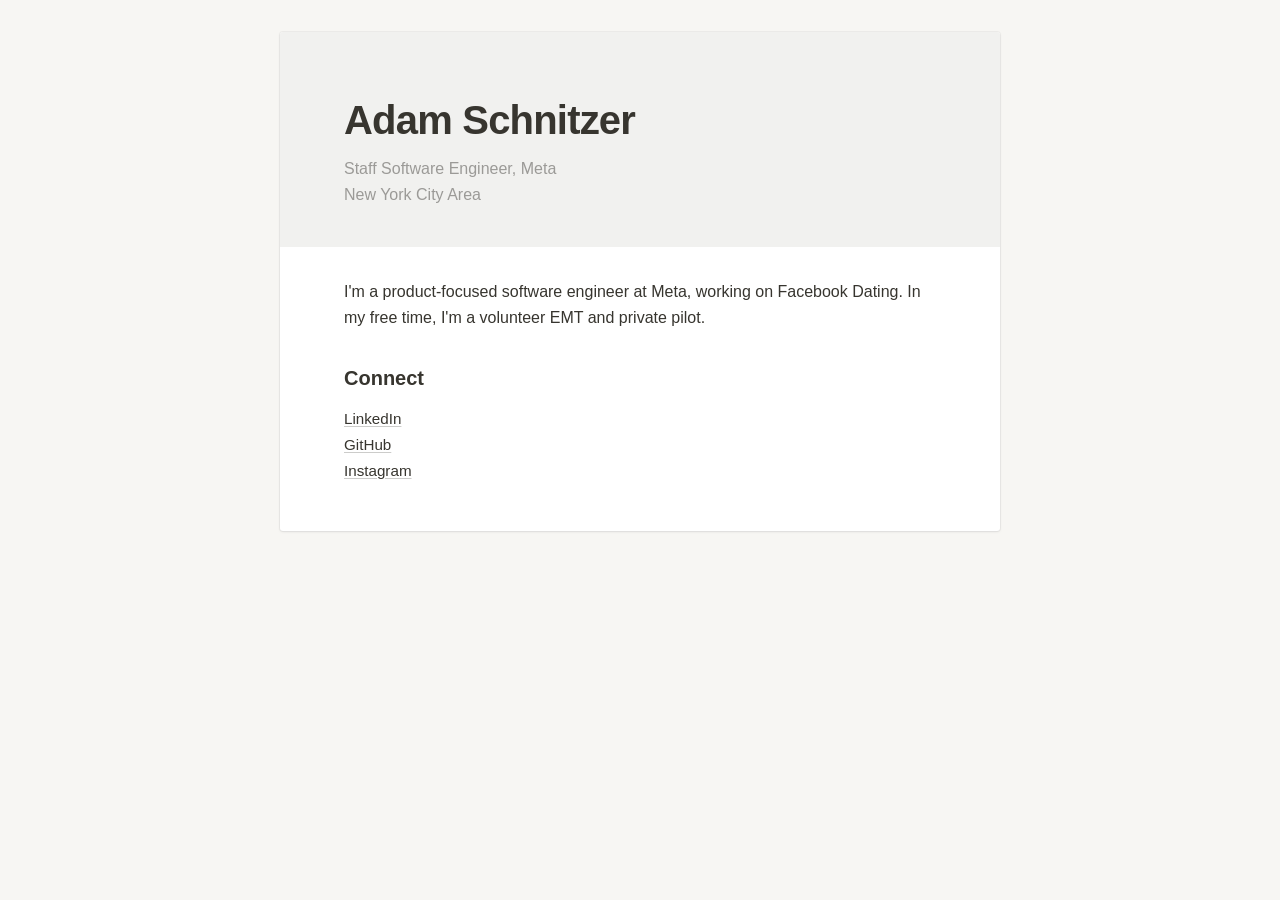
<file: index.html>
<!DOCTYPE html>
<html lang="en">
<head>
    <meta charset="UTF-8">
    <meta name="viewport" content="width=device-width, initial-scale=1.0">
    <title>Adam Schnitzer</title>
    <meta name="description" content="Adam Schnitzer — Staff Software Engineer at Meta.">
    <link rel="icon" href="data:image/svg+xml,<svg xmlns='http://www.w3.org/2000/svg' viewBox='0 0 100 100'><text y='.9em' font-size='90'>A</text></svg>">
    <link rel="stylesheet" href="styles.css">
</head>
<body>
    <div class="container">
        <header class="cover">
            <h1>Adam Schnitzer</h1>
            <p class="subtitle">Staff Software Engineer, Meta</p>
            <p class="subtitle">New York City Area</p>
        </header>
        <main class="content">
            <section class="bio">
                <p>
                    I'm a product-focused software engineer at Meta, working on Facebook Dating. In my free time, I'm a volunteer EMT and private pilot.
                </p>
            </section>

            <section class="links">
                <h2>Connect</h2>
                <ul>
                    <li><a href="https://linkedin.com/in/adamschnitzer" target="_blank" rel="noopener noreferrer">LinkedIn</a></li>
                    <li><a href="https://github.com/adamsc" target="_blank" rel="noopener noreferrer">GitHub</a></li>
                    <li><a href="https://www.instagram.com/adamschnitzer/" target="_blank" rel="noopener noreferrer">Instagram</a></li>
                </ul>
            </section>
        </main>
    </div>
</body>
</html>
</file>
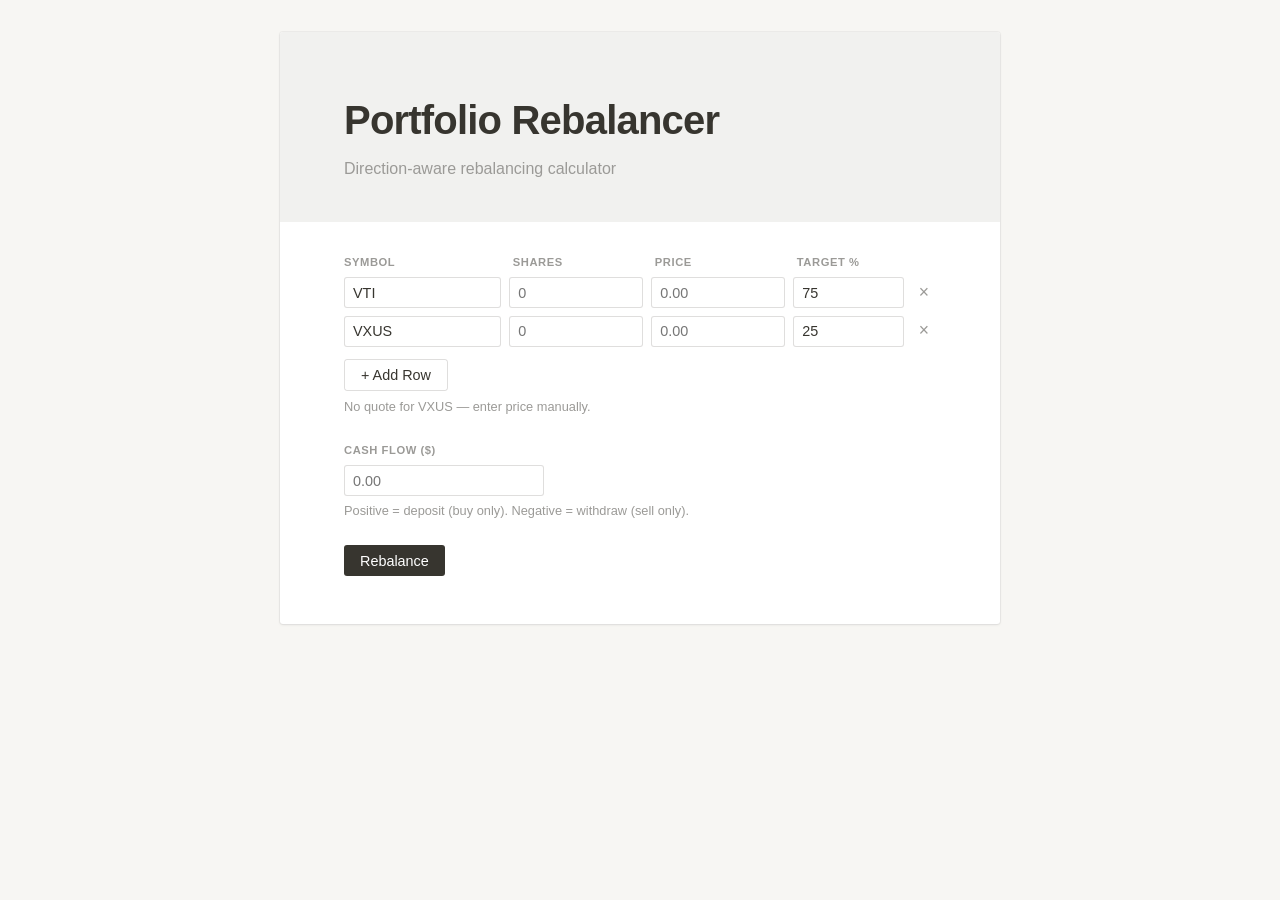
<file: rebalance.html>
<!DOCTYPE html>
<html lang="en">
<head>
    <meta charset="UTF-8">
    <meta name="viewport" content="width=device-width, initial-scale=1.0">
    <meta name="robots" content="noindex">
    <title>Portfolio Rebalancer</title>
    <link rel="icon" href="data:image/svg+xml,<svg xmlns='http://www.w3.org/2000/svg' viewBox='0 0 100 100'><text y='.9em' font-size='90'>A</text></svg>">
    <style>
        * { margin: 0; padding: 0; box-sizing: border-box; }

        body {
            font-family: -apple-system, BlinkMacSystemFont, 'Segoe UI', Roboto, Oxygen, Ubuntu, Cantarell, sans-serif;
            line-height: 1.6;
            color: #37352f;
            background-color: #f7f6f3;
            min-height: 100vh;
            padding: 2rem 1rem;
        }

        .container {
            max-width: 720px;
            margin: 0 auto;
            background: white;
            border-radius: 3px;
            box-shadow: 0 1px 3px rgba(0,0,0,0.08), 0 0 0 1px rgba(0,0,0,0.04);
            overflow: hidden;
        }

        .cover {
            background-color: #f1f1ef;
            padding: 3.5rem 4rem 2.5rem;
        }

        .cover h1 {
            font-size: 2.5rem;
            font-weight: 700;
            letter-spacing: -0.02em;
            margin-bottom: 0.25rem;
        }

        .cover .subtitle {
            color: #9b9a97;
            font-size: 1rem;
        }

        .content {
            padding: 2rem 4rem 3rem;
        }

        /* Form */
        .col-headers {
            display: flex;
            gap: 0.5rem;
            margin-bottom: 0.35rem;
            padding-right: calc(1.5rem + 0.5rem);
        }

        .col-headers span {
            font-size: 0.7rem;
            text-transform: uppercase;
            letter-spacing: 0.05em;
            color: #9b9a97;
            font-weight: 600;
        }

        .col-headers .col-symbol { flex: 1.2; }
        .col-headers .col-shares { flex: 1; }
        .col-headers .col-price  { flex: 1; }
        .col-headers .col-target { flex: 0.8; }

        .holding-row {
            display: flex;
            gap: 0.5rem;
            margin-bottom: 0.5rem;
            align-items: center;
        }

        .holding-row input {
            font-family: inherit;
            font-size: 0.9rem;
            padding: 0.4rem 0.5rem;
            border: 1px solid rgba(55,53,47,0.16);
            border-radius: 3px;
            color: #37352f;
            background: white;
            outline: none;
            transition: border-color 0.15s;
            min-width: 0;
        }

        .holding-row input:focus {
            border-color: #37352f;
        }

        .holding-row .sym  { flex: 1.2; }
        .holding-row .sh   { flex: 1; }
        .holding-row .pr   { flex: 1; }
        .holding-row .tgt  { flex: 0.8; }

        .remove-btn {
            background: none;
            border: none;
            color: #9b9a97;
            cursor: pointer;
            font-size: 1.1rem;
            padding: 0 0.25rem;
            line-height: 1;
            flex-shrink: 0;
            width: 1.5rem;
            text-align: center;
        }

        .remove-btn:hover { color: #e03e3e; }

        .add-row-btn, .rebalance-btn {
            font-family: inherit;
            font-size: 0.9rem;
            padding: 0.45rem 1rem;
            border-radius: 3px;
            cursor: pointer;
            border: none;
        }

        .add-row-btn {
            background: none;
            border: 1px solid rgba(55,53,47,0.16);
            color: #37352f;
            margin-top: 0.25rem;
        }

        .add-row-btn:hover { background: #f7f6f3; }

        .fetch-status {
            font-size: 0.8rem;
            color: #9b9a97;
            margin-top: 0.4rem;
            min-height: 1.2em;
        }

        .cashflow-section {
            margin-top: 1.5rem;
            margin-bottom: 1.5rem;
        }

        .cashflow-section label {
            display: block;
            font-size: 0.7rem;
            text-transform: uppercase;
            letter-spacing: 0.05em;
            color: #9b9a97;
            font-weight: 600;
            margin-bottom: 0.35rem;
        }

        .cashflow-section input {
            font-family: inherit;
            font-size: 0.9rem;
            padding: 0.4rem 0.5rem;
            border: 1px solid rgba(55,53,47,0.16);
            border-radius: 3px;
            color: #37352f;
            width: 200px;
            outline: none;
            transition: border-color 0.15s;
        }

        .cashflow-section input:focus { border-color: #37352f; }

        .cashflow-section .helper {
            font-size: 0.8rem;
            color: #9b9a97;
            margin-top: 0.3rem;
        }

        .rebalance-btn {
            background: #37352f;
            color: white;
            font-weight: 500;
        }

        .rebalance-btn:hover { opacity: 0.9; }

        /* Error */
        .error {
            background: #fdf0ef;
            border: 1px solid #e8d5d3;
            color: #c4554d;
            padding: 0.6rem 0.8rem;
            border-radius: 3px;
            font-size: 0.9rem;
            margin-top: 1.5rem;
        }

        /* Results */
        .results {
            margin-top: 1.5rem;
        }

        .results h2 {
            font-size: 1.25rem;
            font-weight: 600;
            margin-bottom: 0.75rem;
        }

        .results h3 {
            font-size: 0.95rem;
            font-weight: 600;
            margin-top: 1.25rem;
            margin-bottom: 0.4rem;
        }

        .results .line {
            font-size: 0.9rem;
            padding: 0.15rem 0;
        }

        .results .indent {
            padding-left: 1rem;
        }

        .buy  { color: #0f7b0f; }
        .sell { color: #c4554d; }

        @media (max-width: 600px) {
            body { padding: 0; }

            .container {
                border-radius: 0;
                box-shadow: none;
            }

            .cover { padding: 2.5rem 1.5rem 2rem; }
            .cover h1 { font-size: 2rem; }
            .content { padding: 1.5rem 1.5rem 2rem; }

            .col-headers { display: none; }

            .holding-row {
                flex-wrap: wrap;
            }

            .holding-row input {
                min-width: 0;
            }

            .holding-row .sym,
            .holding-row .sh { flex: 1 1 45%; }

            .holding-row .pr,
            .holding-row .tgt { flex: 1 1 40%; }

            .cashflow-section input { width: 100%; }
        }
    </style>
</head>
<body>
    <div class="container">
        <header class="cover">
            <h1>Portfolio Rebalancer</h1>
            <p class="subtitle">Direction-aware rebalancing calculator</p>
        </header>
        <main class="content">
            <div class="col-headers">
                <span class="col-symbol">Symbol</span>
                <span class="col-shares">Shares</span>
                <span class="col-price">Price</span>
                <span class="col-target">Target %</span>
            </div>
            <div id="rows"></div>
            <button class="add-row-btn" onclick="addRow()">+ Add Row</button>
            <div class="fetch-status" id="fetchStatus"></div>

            <div class="cashflow-section">
                <label for="cashflow">Cash Flow ($)</label>
                <input type="number" id="cashflow" step="any" placeholder="0.00">
                <div class="helper">Positive = deposit (buy only). Negative = withdraw (sell only).</div>
            </div>

            <button class="rebalance-btn" onclick="run()">Rebalance</button>

            <div id="output"></div>
        </main>
    </div>

    <script>
        const rowsDiv = document.getElementById('rows');

        function addRow(sym, sh, pr, tgt) {
            const row = document.createElement('div');
            row.className = 'holding-row';
            row.innerHTML =
                '<input class="sym" type="text" placeholder="VTI" value="' + (sym || '') + '">' +
                '<input class="sh" type="number" step="any" placeholder="0" value="' + (sh != null ? sh : '') + '">' +
                '<input class="pr" type="number" step="any" placeholder="0.00" value="' + (pr != null ? pr : '') + '">' +
                '<input class="tgt" type="number" step="any" placeholder="25" value="' + (tgt != null ? tgt : '') + '">' +
                '<button class="remove-btn" onclick="this.parentElement.remove()" title="Remove">\u00d7</button>';
            row.querySelector('.sym').addEventListener('blur', function () {
                this.value = this.value.toUpperCase().trim();
                autoFetch(row);
            });
            rowsDiv.appendChild(row);
            return row;
        }

        addRow('VTI', null, null, 75); addRow('VXUS', null, null, 25);

        // CNBC's public quote API sends CORS headers, needs no API key, and
        // covers stocks, ETFs, and mutual funds by plain ticker symbol.
        // TradingView's scanner API (also CORS-open, keyless) is the fallback;
        // it requires an exchange prefix, so likely exchanges are tried in turn.
        async function fetchPrice(sym) {
            try {
                const res = await fetch(
                    'https://quote.cnbc.com/quote-html-webservice/restQuote/symbolType/symbol?symbols=' +
                    encodeURIComponent(sym) + '&requestMethod=itv&noform=1&partnerId=2&output=json',
                    { signal: AbortSignal.timeout(10000) });
                if (res.ok) {
                    const q = (await res.json()).FormattedQuoteResult.FormattedQuote[0];
                    const price = parseFloat(String(q.last).replace(/,/g, ''));
                    if (q.code === 0 && price > 0) return price;
                }
            } catch (e) { /* fall through to TradingView */ }

            for (const exch of ['AMEX', 'NASDAQ', 'NYSE']) {
                try {
                    const res = await fetch(
                        'https://scanner.tradingview.com/symbol?symbol=' +
                        encodeURIComponent(exch + ':' + sym) + '&fields=close',
                        { signal: AbortSignal.timeout(10000) });
                    if (!res.ok) continue;
                    const close = (await res.json()).close;
                    if (close > 0) return close;
                } catch (e) { /* try next exchange */ }
            }
            return null;
        }

        // Fetches a delayed quote for a row's symbol and fills its price field.
        // Triggered when the symbol input loses focus, and on page load for
        // prefilled rows. Skips re-fetching if the symbol hasn't changed.
        async function autoFetch(row) {
            const sym = row.querySelector('.sym').value.toUpperCase().trim();
            const prInput = row.querySelector('.pr');
            const status = document.getElementById('fetchStatus');
            if (!sym || row.dataset.fetchedSym === sym) return;
            row.dataset.fetchedSym = sym;

            prInput.placeholder = 'fetching…';
            const price = await fetchPrice(sym);

            // Bail if the symbol changed or the row was removed while fetching
            if (!row.isConnected || row.querySelector('.sym').value.toUpperCase().trim() !== sym) return;
            prInput.placeholder = '0.00';

            if (price) {
                prInput.value = price;
                status.textContent = 'Delayed quotes · updated ' + new Date().toLocaleTimeString();
            } else {
                delete row.dataset.fetchedSym;
                status.textContent = 'No quote for ' + sym + ' — enter price manually.';
            }
        }

        for (const r of rowsDiv.querySelectorAll('.holding-row')) autoFetch(r);

        function fmt(v) {
            return v.toLocaleString('en-US', { style: 'currency', currency: 'USD' });
        }

        function pct(v) {
            return (v * 100).toFixed(2) + '%';
        }

        function run() {
            const out = document.getElementById('output');
            out.innerHTML = '';

            // Parse rows
            const rows = rowsDiv.querySelectorAll('.holding-row');
            const symbols = [], holdings = {}, prices = {}, target = {};
            let hasData = false;

            for (const r of rows) {
                const s = r.querySelector('.sym').value.toUpperCase().trim();
                const sh = r.querySelector('.sh').value;
                const pr = r.querySelector('.pr').value;
                const tg = r.querySelector('.tgt').value;
                if (!s && !sh && !pr && !tg) continue;
                if (!s) return showErr('Symbol is required for all rows.');
                if (symbols.includes(s)) return showErr('Duplicate symbol: ' + s);
                if (sh === '' || pr === '' || tg === '') return showErr('All fields required for ' + s + '.');
                const shN = parseFloat(sh), prN = parseFloat(pr), tgN = parseFloat(tg);
                if (prN <= 0) return showErr('Price must be positive for ' + s + '.');
                if (tgN < 0) return showErr('Target % cannot be negative for ' + s + '.');
                symbols.push(s);
                holdings[s] = shN;
                prices[s] = prN;
                target[s] = tgN / 100;
                hasData = true;
            }

            if (!hasData) return showErr('Enter at least one holding.');

            const wSum = Object.values(target).reduce((a, b) => a + b, 0);
            if (Math.abs(wSum - 1.0) > 0.001) return showErr('Target weights sum to ' + (wSum * 100).toFixed(1) + '%, must be 100%.');

            const cfInput = document.getElementById('cashflow').value;
            if (cfInput === '') return showErr('Cash flow is required.');
            const cashFlow = parseFloat(cfInput);

            // Current values
            const curVal = {}, curWt = {};
            let totalNow = 0;
            for (const s of symbols) {
                curVal[s] = holdings[s] * prices[s];
                totalNow += curVal[s];
            }
            for (const s of symbols) curWt[s] = curVal[s] / totalNow;

            const totalGoal = totalNow + cashFlow;
            if (totalGoal <= 0) return showErr('Cash flow too negative — portfolio would be wiped out.');

            if (cashFlow === 0) return showErr('Cash flow is zero — no trades to make.');

            // Raw share diffs
            const rawSh = {};
            for (const s of symbols) rawSh[s] = (target[s] * totalGoal - curVal[s]) / prices[s];

            // Direction filter
            const wantBuy = cashFlow > 0;
            const tradesDir = {};
            for (const s of symbols) {
                const q = rawSh[s];
                if (wantBuy && q > 0) tradesDir[s] = Math.floor(q);
                else if (!wantBuy && q < 0) tradesDir[s] = Math.ceil(q);
                else tradesDir[s] = 0;
            }

            // Check if any trades
            const allZero = symbols.every(s => tradesDir[s] === 0);

            let trades = {};
            if (allZero) {
                for (const s of symbols) trades[s] = 0;
            } else {
                // Scale trades
                const cashNeeded = Math.abs(cashFlow);
                let dirCash = 0;
                for (const s of symbols) dirCash += tradesDir[s] * prices[s];

                const scale = dirCash > 0 ? cashNeeded / dirCash : 1.0;

                for (const s of symbols) {
                    const q = tradesDir[s];
                    if (q === 0) { trades[s] = 0; continue; }
                    const qScaled = Math.abs(q) * scale;
                    const qFinal = q < 0 ? Math.ceil(qScaled) : Math.floor(qScaled);
                    trades[s] = q < 0 ? -qFinal : qFinal;
                }
            }

            // New holdings
            const newHold = {}, newVal = {};
            let totalNew = 0;
            for (const s of symbols) {
                newHold[s] = holdings[s] + trades[s];
                newVal[s] = newHold[s] * prices[s];
                totalNew += newVal[s];
            }
            const newWt = {};
            for (const s of symbols) newWt[s] = newVal[s] / totalNew;

            // Render results
            const mode = cashFlow > 0 ? 'BUY' : 'SELL';
            let tradeCost = 0;
            for (const s of symbols) tradeCost += trades[s] * prices[s];

            let h = '<div class="results">';
            h += '<h2>Results</h2>';

            // Summary
            h += '<h3>Summary</h3>';
            h += '<div class="line">Current value: ' + fmt(totalNow) + '</div>';
            h += '<div class="line">Cash flow: ' + fmt(cashFlow) + '</div>';
            h += '<div class="line">Target value: ' + fmt(totalGoal) + '</div>';

            // Current Holdings
            h += '<h3>Current Holdings</h3>';
            for (const s of symbols) {
                h += '<div class="line indent">' + s + ': ' + holdings[s] + ' shares @ ' + fmt(prices[s]) + ' = ' + fmt(curVal[s]) + ' (' + pct(curWt[s]) + ')</div>';
            }

            // Trades
            h += '<h3>Trades</h3>';
            let anyTrade = false;
            for (const s of symbols) {
                if (trades[s] === 0) continue;
                anyTrade = true;
                const cls = trades[s] > 0 ? 'buy' : 'sell';
                const label = trades[s] > 0 ? 'BUY' : 'SELL';
                h += '<div class="line indent ' + cls + '">' + label + ' ' + Math.abs(trades[s]) + ' ' + s + '</div>';
            }
            if (!anyTrade) h += '<div class="line indent">No trades needed.</div>';
            h += '<div class="line">Total trade cost: ' + fmt(tradeCost) + '</div>';

            // After
            h += '<h3>After Rebalance</h3>';
            for (const s of symbols) {
                h += '<div class="line indent">' + s + ': ' + newHold[s] + ' shares @ ' + fmt(prices[s]) + ' = ' + fmt(newVal[s]) + ' (' + pct(newWt[s]) + ')</div>';
            }
            h += '<div class="line">Total portfolio value: ' + fmt(totalNew) + '</div>';

            h += '</div>';
            out.innerHTML = h;
        }

        function showErr(msg) {
            document.getElementById('output').innerHTML = '<div class="error">' + msg + '</div>';
        }
    </script>
</body>
</html>
</file>
<file: styles.css>
/* Reset and base styles */
* {
    margin: 0;
    padding: 0;
    box-sizing: border-box;
}

body {
    font-family: -apple-system, BlinkMacSystemFont, 'Segoe UI', Roboto, Oxygen, Ubuntu, Cantarell, sans-serif;
    line-height: 1.6;
    color: #37352f;
    background-color: #f7f6f3;
    min-height: 100vh;
    padding: 2rem 1rem;
}

.container {
    max-width: 720px;
    margin: 0 auto;
    background: white;
    border-radius: 3px;
    box-shadow: 0 1px 3px rgba(0, 0, 0, 0.08), 0 0 0 1px rgba(0, 0, 0, 0.04);
    overflow: hidden;
}

/* Cover header */
.cover {
    background-color: #f1f1ef;
    padding: 3.5rem 4rem 2.5rem;
}

.cover h1 {
    font-size: 2.5rem;
    font-weight: 700;
    letter-spacing: -0.02em;
    margin-bottom: 0.25rem;
}

.cover .subtitle {
    color: #9b9a97;
    font-size: 1rem;
}

/* Content area */
.content {
    padding: 2rem 4rem 3rem;
}

/* Bio section */
.bio {
    margin-bottom: 2rem;
}

.bio p {
    font-size: 1rem;
}

/* Links section */
.links h2 {
    font-size: 1.25rem;
    font-weight: 600;
    margin-bottom: 0.75rem;
}

.links ul {
    list-style: none;
}

.links a {
    color: #37352f;
    text-decoration: underline;
    text-decoration-color: rgba(55, 53, 47, 0.25);
    text-underline-offset: 2px;
    font-size: 0.95rem;
    transition: text-decoration-color 0.2s ease;
}

.links a:hover {
    text-decoration-color: #37352f;
}

/* Responsive design */
@media (max-width: 600px) {
    body {
        padding: 0;
    }

    .container {
        border-radius: 0;
        box-shadow: none;
    }

    .cover {
        padding: 2.5rem 1.5rem 2rem;
    }

    .cover h1 {
        font-size: 2rem;
    }

    .content {
        padding: 1.5rem 1.5rem 2rem;
    }
}
</file>
